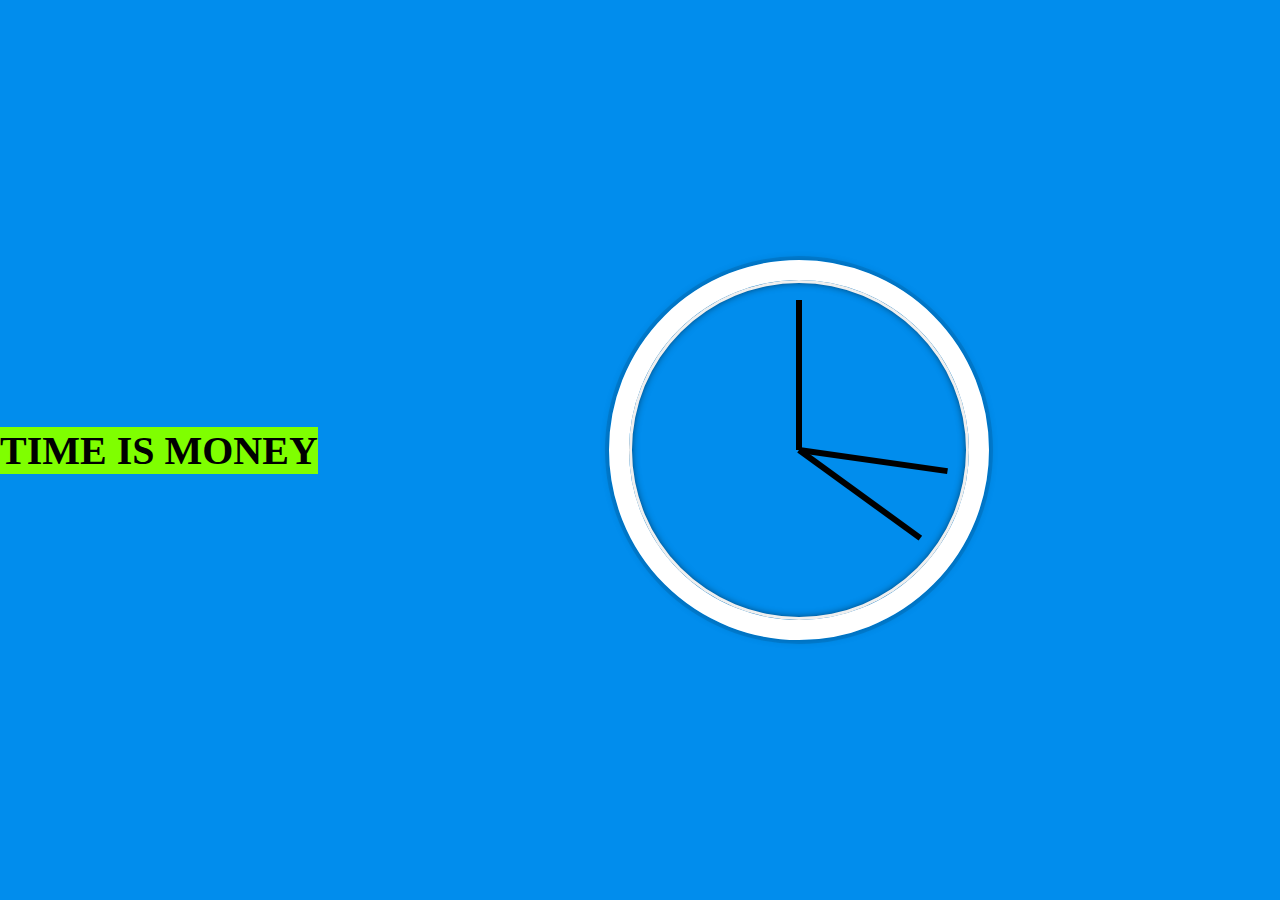
<file: index.html>
<!DOCTYPE html>
<html lang="en">
<head>
  <meta charset="UTF-8">
  <title>JS + CSS Clock</title>
<link rel="stylesheet" href="style.css">
</head>
<body>
<h1>TIME IS MONEY</h1>

 <div class="clock">
  <div class="clock-face">
    <div class="hand hour-hand"></div>
    <div class="hand min-hand"></div>
    <div class="hand second-hand"></div>
  </div>
  </div>


  <script src="app.js"></script>
</body>
</html>
</file>
<file: style.css>
html{
      background:#018DED url(https://unsplash.it/1500/1000?image=881&blur=5) ;
      background-size: cover;
      font-family: 'helvetica neue';
      text-align: center;
      font-size: 10px;    }

      body{
        margin: 0;
      
      font-size: 2rem;
      display: flex;
      flex: 1;
      min-height: 100vh;
      align-items: center;
      }

    .clock{
  height: 30rem;
  width: 30rem;
  border: 20px solid white;
  border-radius: 50%;
  margin: 50px auto;
  position: relative;
  padding: 2rem;
  box-shadow:
        0 0 0 4px rgba(0,0,0,0.1),
        inset 0 0 0 3px #EFEFEf,
        inset 0 0 10px black,
        0 0 10px rgba(0,0,0,0.2);
 }

  .clock-face {
      position: relative;
      width: 100%;
      height: 100%;
      transform: translateY(-3px); /* account for the height of the clock hands */
    }
    .hand {
      width: 50%;
      height: 6px;
      background: black;
      position: absolute;
      top:50%;
      transform-origin: 100%;
      transform: rotate(90deg);
      transition: all 0.05s;
      transition-timing-function: cubic-bezier(0.1, 2.7, 0.58, 1);
      
      }

      h1{
        text-align: center;
        background: chartreuse;
        
      }
</file>
